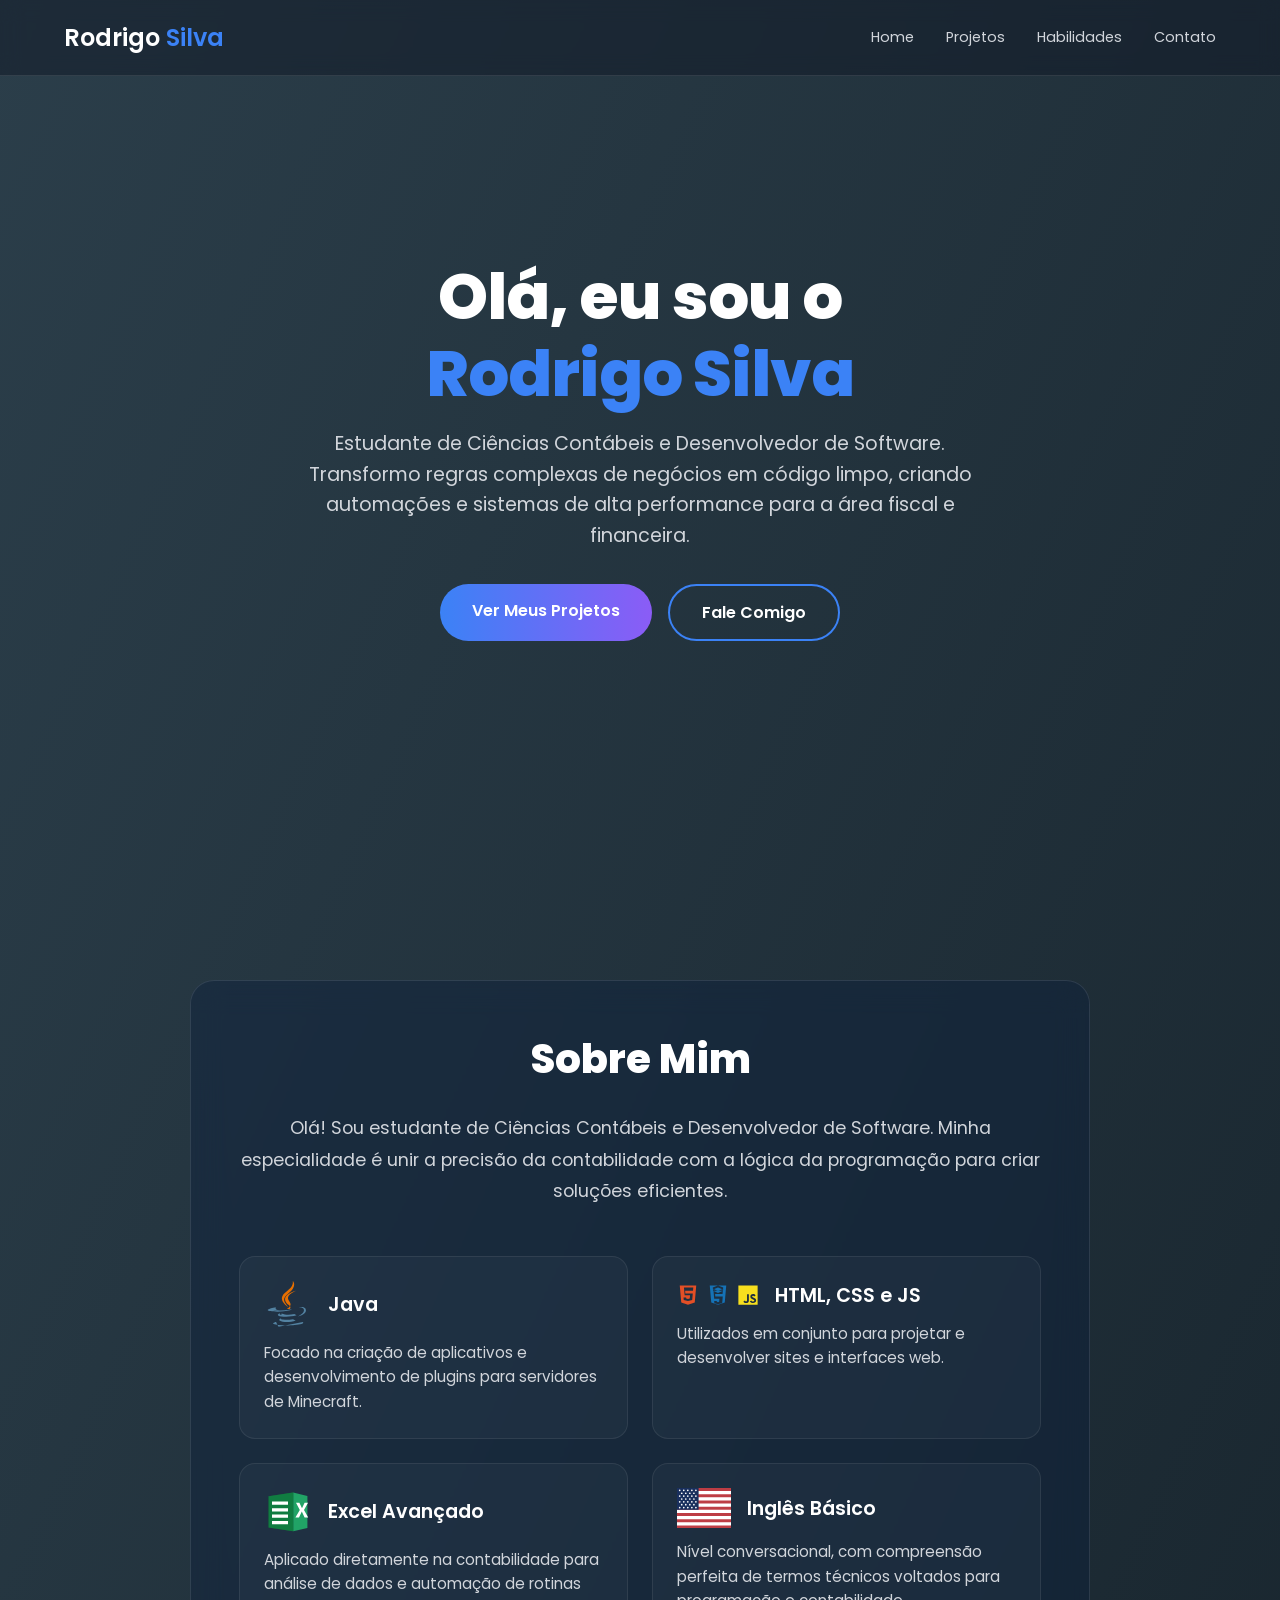
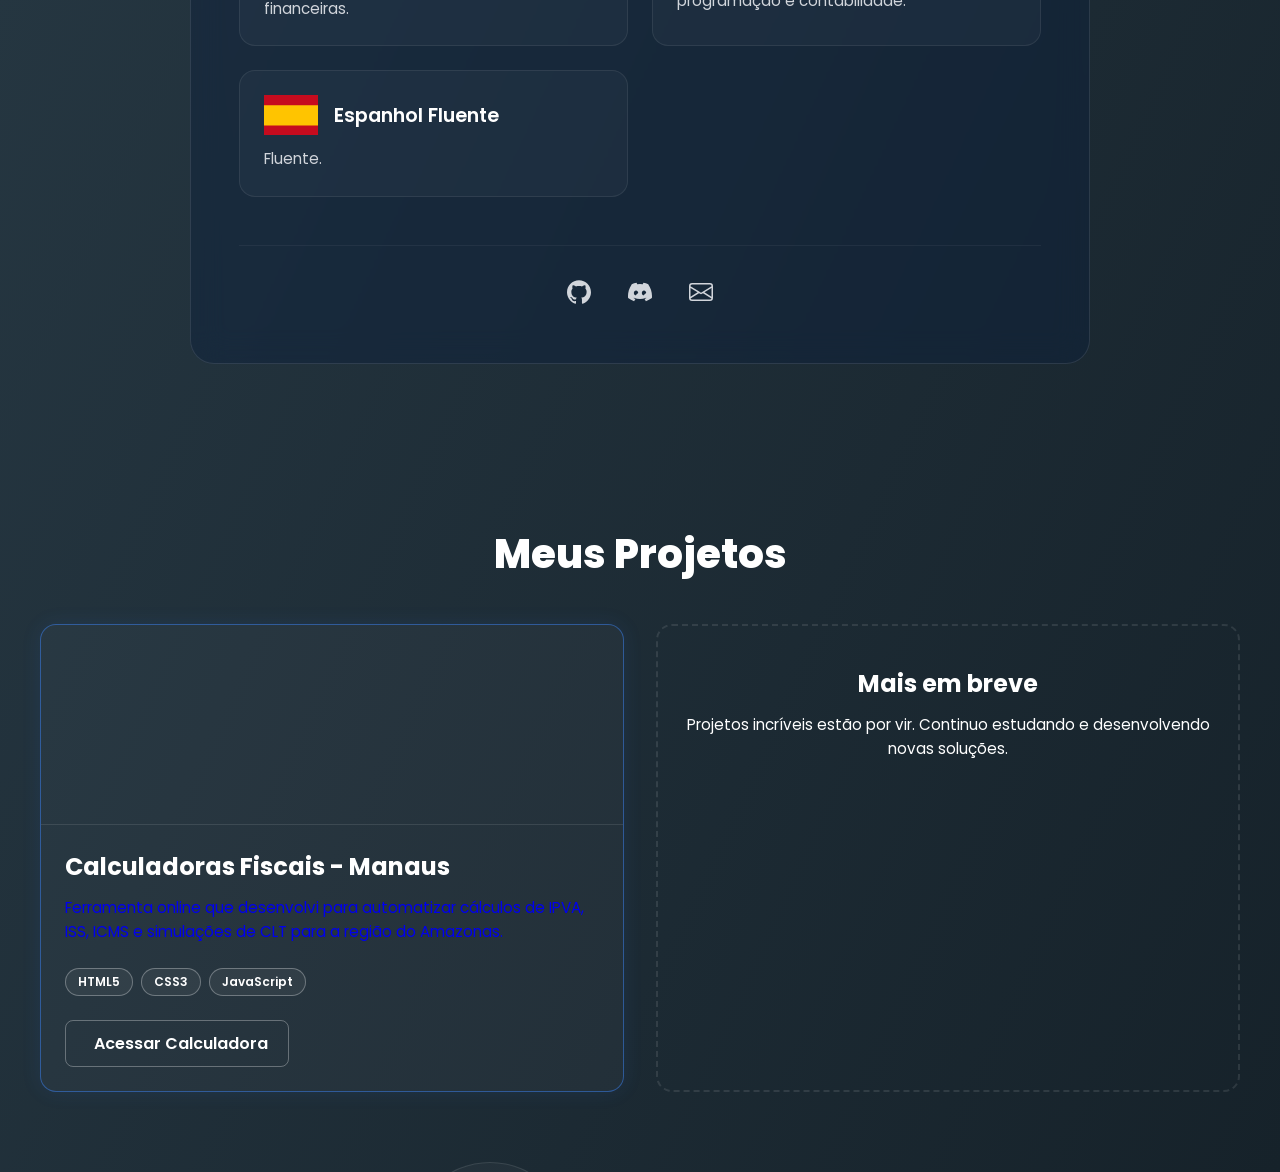
<file: index.html>
<!DOCTYPE html>
<html lang="pt-br">
<head>
  <meta charset="UTF-8">
  <meta name="viewport" content="width=device-width, initial-scale=1.0">
  <title>Rodrigo Silva - Portfólio</title>

  <!-- Google Fonts: Poppins -->
  <link rel="preconnect" href="https://fonts.googleapis.com">
  <link rel="preconnect" href="https://fonts.gstatic.com" crossorigin>
  <link href="https://fonts.googleapis.com/css2?family=Poppins:wght@400;600;800&display=swap" rel="stylesheet">

  <link rel="stylesheet" href="css/style.css">
</head>
<body>

<ul class="bg-bubbles">
  <li></li>
  <li></li>
  <li></li>
  <li></li>
  <li></li>
  <li></li>
  <li></li>
  <li></li>
  <li></li>
  <li></li>
</ul>

<!-- ==========================================================================
   HERO SECTION (PRIMEIRA DOBRA)
   ========================================================================== -->
<section class="hero-section">

  <header class="navbar">
    <div class="navbar-container">
      <a href="#" class="logo">Rodrigo <span class="logo-highlight">Silva</span></a>
      <nav class="nav-menu">
        <a href="#" class="nav-link">Home</a>
        <a href="#projetos" class="nav-link">Projetos</a>
        <a href="#sobre-mim" class="nav-link">Habilidades</a>
        <a href="#contato" class="nav-link">Contato</a>
      </nav>
    </div>
  </header>

  <div class="hero-content">
    <h1 class="hero-headline">Olá, eu sou o <br/><span class="logo-highlight">Rodrigo Silva</span></h1>
    <p class="hero-subheadline">
      Estudante de Ciências Contábeis e Desenvolvedor de Software. Transformo regras complexas de negócios em código limpo, criando automações e sistemas de alta performance para a área fiscal e financeira.
    </p>
    <div class="hero-actions">
      <a href="#projetos" class="btn btn-primary">Ver Meus Projetos</a>
      <a href="#contato" class="btn btn-secondary">Fale Comigo</a>
    </div>
  </div>

</section>

<!-- ==========================================================================
   SEÇÃO SOBRE MIM & HABILIDADES (GLASSMORPHISM)
   ========================================================================== -->
<section id="sobre-mim" class="about-section">
  <div class="about-card">

    <div class="about-info">
      <h2 class="about-name">Sobre Mim</h2>
      <p class="about-bio">
        Olá! Sou estudante de Ciências Contábeis e Desenvolvedor de Software. Minha especialidade é unir a precisão da contabilidade com a lógica da programação para criar soluções eficientes.
      </p>

      <!-- Nova Grade de Habilidades -->
      <div class="skills-grid">

        <!-- Card Java -->
        <div class="skill-card java">
          <div class="skill-header">
            <svg xmlns="http://www.w3.org/2000/svg" viewBox="0 0 32 32" width="48" height="48">
              <path d="M16.05 8.44c6.59-5.11 3.21-8.44 3.21-8.44.5 5.29-5.45 6.54-7.04 10.17-1.09 2.48.74 4.65 3.83 7.39-.27-.61-.69-1.2-1.12-1.79-1.45-2.03-2.96-4.15 1.12-7.33z" fill="#E76F00"/>
              <path d="M17.1 18.68s1.98-1.6-1.59-3.38c-5.32-6.03 5.82-8.76 5.82-8.76-6.8 3.28-5.79 5.22-4.08 7.58 1.83 2.54-2.15 4.56-2.15 4.56z" fill="#E76F00"/>
              <path d="M22.94 23.45c6.1-3.12 3.28-6.12 1.31-5.71-.48.1-.7.18-.7.18s.18-.28.52-.4c3.9-1.35 6.9 3.97-1.25 6.08 0 0.09-.08.12-.15z" fill="#5382A1"/>
              <path d="M10.23 19.5c-3.82-.5-2.09-1.88-2.09-1.88s-2.3-.15-5.12 1.19c-3.34 1.59 8.26 2.31 14.27.76.62-.42 1.49-.78 1.49-.78s-2.46.43-4.91.63c-2.99.25-6.21.3-7.82.08z" fill="#5382A1"/>
              <path d="M11.69 22.48c-2.13-.22-.74-1.23-.74-1.23-5.51 1.8 3.07 3.84 10.77 1.62-.82-.28-1.34-.8-1.34-.8-3.76.71-5.94.69-8.69-.41z" fill="#5382A1"/>
              <path d="M12.61 25.7c-2.13-.24-.88-.95-.88-.95-5.01 1.37 3.04 4.21 9.41 1.53-1.04-.4-1.79-.86-1.79-.86-2.84.53-4.16.57-6.74.28z" fill="#5382A1"/>
              <path d="M25.94 27.34s.92.75-1.01 1.32c-3.68 1.1-15.31 1.43-18.54.04-1.16-.5 1.02-1.19 1.7-1.37 0 0.07.85 1.78 1.62 3.19 1.44 13.49 2.59 16.07-1.61z" fill="#5382A1"/>
            </svg>
            <h3>Java</h3>
          </div>
          <p class="skill-desc">Focado na criação de aplicativos e desenvolvimento de plugins para servidores de Minecraft.</p>
        </div>

        <!-- Card Web (HTML, CSS, JS) -->
        <div class="skill-card web">
          <div class="skill-header">
            <div class="skill-icons">
              <svg xmlns="http://www.w3.org/2000/svg" viewBox="0 0 384 512" width="22" height="22">
                <path fill="#e34f26" d="M0 32l34.9 395.8L191.5 480l157.6-52.2L384 32H0zm308.6 127.9H124.4l5.2 58.5h173.6l-13.5 152.1-98.3 26.5-98.3-26.5-4.8-53.7h59.6l1.9 21.2 41.7 11.2 41.7-11.2 6.5-73.4H114.3l-16.4-184.2h217.2l-6.5 73.4z"/>
              </svg>
              <svg xmlns="http://www.w3.org/2000/svg" viewBox="0 0 384 512" width="22" height="22">
                <path fill="#1572b6" d="M0 32l34.9 395.8L192 480l157.1-52.2L384 32H0zm313.1 80l-4.8 47.3L192 208l-116.3-48.7 4.8-47.3L192 160l121.1-48zM75.7 128l-4.8-48L192 32l121.1 48-4.8 48L192 80 75.7 128zm32.5 320.1l-4.8-53.7H163l1.9 21.2 27.1 7.3 27.1-7.3 6.5-73.4H103.3l-16.4-184.2h217.2l-6.5 73.4H124.4l5.2 58.5h173.6l-13.5 152.1-98.2 26.5-98.3-26.5z"/>
              </svg>
              <svg xmlns="http://www.w3.org/2000/svg" viewBox="0 0 448 512" width="22" height="22">
                <path fill="#f7df1e" d="M0 32v448h448V32H0zm243.8 349.4c0 43.6-25.6 63.5-62.9 63.5-33.7 0-53.2-17.4-63.2-38.5l34.3-20.7c6.6 11.7 12.6 21.6 27.1 21.6 13.8 0 22.6-5.4 22.6-26.5V237.7h42.1v143.7zm99.6 63.5c-39.1 0-64.4-18.6-76.7-43l34.3-19.8c9 14.7 20.8 25.6 41.5 25.6 17.4 0 28.6-8.7 28.6-20.8 0-14.4-11.4-19.5-30.7-28l-10.5-4.5c-30.4-12.9-50.5-29.2-50.5-63.5 0-31.6 24.1-55.6 61.6-55.6 26.8 0 46 9.3 59.8 33.7L368 290c-7.2-12.9-15-18-27.1-18-12.3 0-20.1 7.8-20.1 18 0 12.6 7.8 17.7 25.9 25.6l10.5 4.5c35.8 15.3 55.9 31 55.9 66.2 0 37.8-29.8 58.6-69.7 58.6z"/>
              </svg>
            </div>
            <h3>HTML, CSS e JS</h3>
          </div>
          <p class="skill-desc">Utilizados em conjunto para projetar e desenvolver sites e interfaces web.</p>
        </div>

        <!-- Card Excel -->
        <div class="skill-card excel">
          <div class="skill-header">
            <svg xmlns="http://www.w3.org/2000/svg" viewBox="0 0 24 24" width="48" height="48">
              <path fill="#185C37" d="M14.6 2.3L2.3 4.1v15.7L14.6 21.6z"/>
              <path fill="#21A366" d="M14.6 2.3v19.3l7.1-1.6V4z"/>
              <path fill="#fff" d="M16 7.4h1.7l1.3 2.7 1.3-2.7h1.7l-2 3.6 2.1 3.8h-1.8l-1.4-3-1.4 3h-1.8l2.2-3.8z"/>
              <path fill="#107C41" d="M2.3 4.1L14.6 2.3v19.3L2.3 19.8z"/>
              <path fill="#fff" d="M4 6.8h8v1.6H4zm0 3.3h8v1.6H4zm0 3.2h8v1.6H4zm0 3.2h8v1.6H4z"/>
            </svg>
            <h3>Excel Avançado</h3>
          </div>
          <p class="skill-desc">Aplicado diretamente na contabilidade para análise de dados e automação de rotinas financeiras.</p>
        </div>

        <!-- Card Inglês -->
        <div class="skill-card english">
          <div class="skill-header">
            <svg xmlns="http://www.w3.org/2000/svg" viewBox="0 0 640 480" width="54" height="40.5">
              <path fill="#bd3d44" d="M0 0h640v480H0z"/>
              <path d="M0 37h640v37H0zm0 74h640v37H0zm0 74h640v37H0zm0 74h640v37H0zm0 74h640v37H0zm0 74h640v37H0z" fill="#fff"/>
              <path fill="#192f5d" d="M0 0h256v258H0z"/>
              <g fill="#fff">
                <circle cx="32" cy="28" r="10" />
                <circle cx="80" cy="28" r="10" />
                <circle cx="128" cy="28" r="10" />
                <circle cx="176" cy="28" r="10" />
                <circle cx="224" cy="28" r="10" />
                <circle cx="56" cy="62" r="10" />
                <circle cx="104" cy="62" r="10" />
                <circle cx="152" cy="62" r="10" />
                <circle cx="200" cy="62" r="10" />
                <circle cx="32" cy="96" r="10" />
                <circle cx="80" cy="96" r="10" />
                <circle cx="128" cy="96" r="10" />
                <circle cx="176" cy="96" r="10" />
                <circle cx="224" cy="96" r="10" />
                <circle cx="56" cy="130" r="10" />
                <circle cx="104" cy="130" r="10" />
                <circle cx="152" cy="130" r="10" />
                <circle cx="200" cy="130" r="10" />
                <circle cx="32" cy="164" r="10" />
                <circle cx="80" cy="164" r="10" />
                <circle cx="128" cy="164" r="10" />
                <circle cx="176" cy="164" r="10" />
                <circle cx="224" cy="164" r="10" />
                <circle cx="56" cy="198" r="10" />
                <circle cx="104" cy="198" r="10" />
                <circle cx="152" cy="198" r="10" />
                <circle cx="200" cy="198" r="10" />
                <circle cx="32" cy="232" r="10" />
                <circle cx="80" cy="232" r="10" />
                <circle cx="128" cy="232" r="10" />
                <circle cx="176" cy="232" r="10" />
                <circle cx="224" cy="232" r="10" />
              </g>
            </svg>
            <h3>Inglês Básico</h3>
          </div>
          <p class="skill-desc">Nível conversacional, com compreensão perfeita de termos técnicos voltados para programação e contabilidade.</p>
        </div>

        <!-- Card Espanhol -->
        <div class="skill-card spanish">
          <div class="skill-header">
            <svg xmlns="http://www.w3.org/2000/svg" viewBox="0 0 640 480" width="54" height="40.5">
              <path fill="#c60b1e" d="M0 0h640v480H0z"/>
              <path fill="#ffc400" d="M0 120h640v240H0z"/>
            </svg>
            <h3>Espanhol Fluente</h3>
          </div>
          <p class="skill-desc">Fluente.</p>
        </div>

      </div>

      <div id="contato" class="social-icons">
        <a href="#" class="social-icon github" target="_blank">
          <svg role="img" viewBox="0 0 24 24" xmlns="http://www.w3.org/2000/svg" width="24" height="24">
            <path fill="currentColor" d="M12 .297c-6.63 0-12 5.373-12 12 0 5.303 3.438 9.8 8.205 11.385.6.113.82-.258.82-.577 0-.285-.01-1.04-.015-2.04-3.338.724-4.042-1.61-4.042-1.61C4.422 18.07 3.633 17.7 3.633 17.7c-1.087-.744.084-.729.084-.729 1.205.084 1.838 1.236 1.838 1.236 1.07 1.835 2.809 1.305 3.495.998.108-.776.417-1.305.76-1.605-2.665-.3-5.466-1.332-5.466-5.93 0-1.31.465-2.38 1.235-3.22-.135-.303-.54-1.523.105-3.176 0 0 1.005-.322 3.3 1.23.96-.267 1.98-.399 3-.405 1.02.006 2.04.138 3 .405 2.28-1.552 3.285-1.23 3.285-1.23.645 1.653.24 2.873.12 3.176.765.84 1.23 1.91 1.23 3.22 0 4.61-2.805 5.625-5.475 5.92.42.36.81 1.096.81 2.22v3.29c0 .319.19.694.82.576C20.565 22.092 24 17.592 24 12.297c0-6.627-5.373-12-12-12"/>
          </svg>
        </a>
        <a href="SEU_LINK_DO_DISCORD_AQUI" class="social-icon discord" target="_blank">
          <svg xmlns="http://www.w3.org/2000/svg" viewBox="0 0 16 16" width="24" height="24">
            <path fill="currentColor" d="M13.545 2.907a13.2 13.2 0 0 0-3.257-1.011.05.05 0 0 0-.052.025c-.141.25-.297.577-.406.833a12.2 12.2 0 0 0-3.658 0 8 8 0 0 0-.412-.833.05.05 0 0 0-.052-.025c-1.125.194-2.22.534-3.257 1.011a.04.04 0 0 0-.021.018C.356 6.024-.213 9.047.066 12.032q.003.022.021.037a13.3 13.3 0 0 0 3.995 2.02.05.05 0 0 0 .056-.019q.463-.63.818-1.329a.05.05 0 0 0-.01-.059l-.018-.011a9 9 0 0 1-1.248-.595.05.05 0 0 1-.02-.066l.015-.019q.127-.095.248-.195a.05.05 0 0 1 .051-.007c2.619 1.196 5.454 1.196 8.041 0a.05.05 0 0 1 .053.007q.121.1.248.195a.05.05 0 0 1-.004.085 8 8 0 0 1-1.249.594.05.05 0 0 0-.03.03.05.05 0 0 0 .003.041c.24.465.515.909.817 1.329a.05.05 0 0 0 .056.019 13.2 13.2 0 0 0 4.001-2.02.05.05 0 0 0 .021-.037c.334-3.451-.559-6.449-2.366-9.106a.03.03 0 0 0-.02-.019m-8.198 7.307c-.789 0-1.438-.724-1.438-1.612s.637-1.613 1.438-1.613c.807 0 1.45.73 1.438 1.613-.888.637-1.612 1.438-1.438 1.612m5.316 0c-.788 0-1.438-.724-1.438-1.612s.637-1.613 1.438-1.613c.807 0 1.451.73 1.438 1.613-.888.631-1.612 1.438-1.438 1.612"/>
          </svg>
        </a>
        <a href="mailto:seu-email@dominio.com" class="social-icon email" target="_blank">
          <svg xmlns="http://www.w3.org/2000/svg" viewBox="0 0 16 16" width="24" height="24">
            <path fill="currentColor" d="M0 4a2 2 0 0 1 2-2h12a2 2 0 0 1 2 2v8a2 2 0 0 1-2 2H2a2 2 0 0 1-2-2zm2-1a1 1 0 0 0-1 1v.217l7 4.2 7-4.2V4a1 1 0 0 0-1-1zm13 2.383-4.708 2.825L15 11.105zm-.034 6.876-5.64-3.471L8 9.583l-1.326-.795-5.64 3.47A1 1 0 0 0 2 13h12a1 1 0 0 0.966-.741M1 11.105l4.708-2.897L1 5.383z"/>
          </svg>
        </a>
      </div>
    </div>
  </div>
</section>

<!-- ==========================================================================
   SEÇÃO DE PROJETOS
   ========================================================================== -->
<section id="projetos" class="projects-section">
  <div class="projects-container">
    <h2 class="section-title">Meus Projetos</h2>
    <div class="projects-grid">

      <!-- Card de Projeto Destaque (Calculadora) -->
      <a href="calculadora.html" class="project-card highlight" style="text-decoration: none;">
        <div class="project-image" style="background-image: url('https://images.unsplash.com/photo-1554224155-8d04cb21cd6c?q=80&w=2070&auto=format&fit=crop');"></div>
        <div class="project-content">
          <h3 style="color: #ffffff;">Calculadoras Fiscais - Manaus</h3>
          <p style="color: var(--text-secondary);">Ferramenta online que desenvolvi para automatizar cálculos de IPVA, ISS, ICMS e simulações de CLT para a região do Amazonas.</p>
          <div class="project-tags">
            <span class="tag" style="color: #ffffff; border-color: rgba(255,255,255,0.3);">HTML5</span>
            <span class="tag" style="color: #ffffff; border-color: rgba(255,255,255,0.3);">CSS3</span>
            <span class="tag" style="color: #ffffff; border-color: rgba(255,255,255,0.3);">JavaScript</span>
          </div>
          <span class="btn-project" style="color: #ffffff; border-color: rgba(255,255,255,0.3); z-index: 10; position: relative;">
            <i class="ph ph-play-circle"></i> Acessar Calculadora
          </span>
        </div>
      </a>

      <!-- Card Estático -->
      <div class="project-card static-card">
        <div class="project-content">
          <i class="ph ph-code" style="font-size: 3rem; color: #ffffff; margin-bottom: 1rem;"></i>
          <h3 style="color: #ffffff;">Mais em breve</h3>
          <p style="color: #ffffff;">Projetos incríveis estão por vir. Continuo estudando e desenvolvendo novas soluções.</p>
        </div>
      </div>

    </div>
  </div>
</section>

</body>
</html>
</file>
<file: css/style.css>
/* ==========================================================================
   DARK MODE HERO SECTION - PREMIUM LANDING PAGE
   ========================================================================== */

/* -------------------------------------------------------------------------- */
/*   1. CONFIGURAÇÕES GLOBAIS E VARIÁVEIS DE DESIGN
/* -------------------------------------------------------------------------- */
:root {
    /* Paleta de Cores */
    --cor-texto-principal: #FFFFFF;
    --cor-texto-secundario: #d1d5db; /* Cinza claro */
    --gradiente-acao: linear-gradient(90deg, #3B82F6 0%, #8B5CF6 100%); /* Azul Neon -> Roxo */
    --cor-borda-fantasma: #3B82F6;
    --cor-fundo-overlay: rgba(0, 0, 0, 0.7);
    --cor-fundo-navbar: rgba(17, 24, 39, 0.5); /* Fundo escuro semi-transparente */
    --cor-fundo-glass: rgba(10, 30, 60, 0.4);
    --cor-borda-glass: rgba(255, 255, 255, 0.1);
    --cor-icone-hover: #3B82F6; /* Azul Vibrante */
    --cor-card-projeto: rgba(255, 255, 255, 0.03); /* Fundo dos cards de projeto */

    /* Tipografia */
    --fonte-principal: 'Poppins', sans-serif;

    /* Transições */
    --transicao-suave: all 0.3s ease-in-out;
}

/* -------------------------------------------------------------------------- */
/*   2. RESET E ESTILO BASE
/* -------------------------------------------------------------------------- */
* {
    margin: 0;
    padding: 0;
    box-sizing: border-box;
}

body {
    font-family: var(--fonte-principal);
    background: linear-gradient(to bottom right, #2b3e4a, #16222a);
    color: var(--cor-texto-principal);
    -webkit-font-smoothing: antialiased;
    -moz-osx-font-smoothing: grayscale;
    min-height: 100vh;
    overflow-x: hidden;
    position: relative;
    /* Comportamento de rolagem suave para links internos (âncoras) */
    scroll-behavior: smooth;
}

/* Oculte o overlay antigo da floresta */
.hero-overlay {
    display: none;
}

/* ==========================================================================
   ANIMAÇÃO DE FUNDO (BOLHAS FLUTUANTES)
   ========================================================================== */
.bg-bubbles {
    position: absolute;
    top: 0;
    left: 0;
    width: 100%;
    height: 100%;
    z-index: 0; /* Fica atrás de todo o conteúdo */
    overflow: hidden;
}

.bg-bubbles li {
    position: absolute;
    list-style: none;
    display: block;
    width: 40px;
    height: 40px;
    /* Cor e borda das bolhas (branco quase transparente) */
    background-color: rgba(255, 255, 255, 0.03);
    border: 1px solid rgba(255, 255, 255, 0.1);
    border-radius: 50%;
    bottom: -150px;
    /* Configuração da animação infinita */
    animation: floatUp 25s infinite linear;
}

/* Tamanhos, posições e velocidades diferentes para cada bolha */
.bg-bubbles li:nth-child(1) { left: 10%; width: 80px; height: 80px; animation-delay: 0s; }
.bg-bubbles li:nth-child(2) { left: 20%; width: 30px; height: 30px; animation-delay: 2s; animation-duration: 17s; }
.bg-bubbles li:nth-child(3) { left: 25%; width: 50px; height: 50px; animation-delay: 4s; }
.bg-bubbles li:nth-child(4) { left: 40%; width: 60px; height: 60px; animation-delay: 0s; animation-duration: 22s; }
.bg-bubbles li:nth-child(5) { left: 70%; width: 35px; height: 35px; animation-delay: 0s; }
.bg-bubbles li:nth-child(6) { left: 80%; width: 120px; height: 120px; animation-delay: 3s; }
.bg-bubbles li:nth-child(7) { left: 32%; width: 160px; height: 160px; animation-delay: 7s; }
.bg-bubbles li:nth-child(8) { left: 55%; width: 45px; height: 45px; animation-delay: 15s; animation-duration: 40s; }
.bg-bubbles li:nth-child(9) { left: 25%; width: 25px; height: 25px; animation-delay: 2s; animation-duration: 40s; }
.bg-bubbles li:nth-child(10) { left: 85%; width: 150px; height: 150px; animation-delay: 11s; }

/* A mágica do movimento */
@keyframes floatUp {
    0% {
        transform: translateY(0) scale(1);
        opacity: 1;
    }
    100% {
        transform: translateY(-1000px) scale(1.5);
        opacity: 0;
    }
}

/* -------------------------------------------------------------------------- */
/*   3. HERO SECTION E BACKGROUND
/* -------------------------------------------------------------------------- */
.hero-section {
    position: relative;
    min-height: 100vh;
    display: flex;
    flex-direction: column;
    align-items: center;
    justify-content: center;
    text-align: center;
    padding: 0 24px;
}

.navbar, .hero-content {
    position: relative;
    z-index: 2;
    width: 100%;
}

/* -------------------------------------------------------------------------- */
/*   4. NAVBAR (MENU NO TOPO)
/* -------------------------------------------------------------------------- */
.navbar {
    position: absolute;
    top: 0;
    left: 0;
    padding: 20px 0;
    width: 100%;
    background-color: var(--cor-fundo-navbar);
    backdrop-filter: blur(10px);
    -webkit-backdrop-filter: blur(10px);
    border-bottom: 1px solid var(--cor-borda-glass);
}

.navbar-container {
    max-width: 1200px;
    margin: 0 auto;
    padding: 0 24px;
    display: flex;
    justify-content: space-between;
    align-items: center;
}

.logo {
    font-size: 1.5em;
    font-weight: 600;
    color: var(--cor-texto-principal);
    text-decoration: none;
}

.logo-highlight {
    color: var(--cor-borda-fantasma);
}

.nav-menu {
    display: flex;
    gap: 32px;
}

.nav-link {
    color: var(--cor-texto-secundario);
    text-decoration: none;
    font-size: 0.9em;
    font-weight: 400;
    transition: var(--transicao-suave);
}

.nav-link:hover {
    color: var(--cor-texto-principal);
}

/* -------------------------------------------------------------------------- */
/*   5. CONTEÚDO CENTRAL (TIPOGRAFIA)
/* -------------------------------------------------------------------------- */
.hero-content {
    max-width: 900px;
}

.hero-headline {
    font-size: 4rem;
    font-weight: 800;
    line-height: 1.2;
    margin-bottom: 16px;
    letter-spacing: -1px;
}

.hero-subheadline {
    font-size: 1.2rem;
    font-weight: 400;
    color: var(--cor-texto-secundario);
    max-width: 700px;
    margin: 0 auto 32px auto;
    line-height: 1.6;
}

/* -------------------------------------------------------------------------- */
/*   6. BOTÕES DE AÇÃO (PILL BUTTONS)
/* -------------------------------------------------------------------------- */
.hero-actions {
    display: flex;
    justify-content: center;
    gap: 16px;
}

.btn {
    padding: 14px 32px;
    border-radius: 50px;
    text-decoration: none;
    font-weight: 600;
    font-size: 1em;
    transition: var(--transicao-suave);
    display: inline-block;
}

.btn-primary {
    background: var(--gradiente-acao);
    color: var(--cor-texto-principal);
    border: none;
}

.btn-primary:hover {
    transform: translateY(-3px);
    box-shadow: 0 10px 20px rgba(0, 0, 0, 0.2);
    filter: brightness(1.1);
}

.btn-secondary {
    background-color: transparent;
    color: var(--cor-texto-principal);
    border: 2px solid var(--cor-borda-fantasma);
}

.btn-secondary:hover {
    background-color: var(--cor-borda-fantasma);
    color: var(--cor-texto-principal);
}

/* -------------------------------------------------------------------------- */
/*   7. SEÇÃO SOBRE MIM (GLASSMORPHISM) E SEÇÕES DE CONTEÚDO
/* -------------------------------------------------------------------------- */
.about-section {
    padding: 80px 24px;
    display: flex;
    justify-content: center;
    align-items: center;
    min-height: 60vh;
    /* Define padding no topo para compensar a navbar fixa ao rolar (ancoragem) */
    scroll-margin-top: 80px;
}

.about-card {
    max-width: 900px; /* Aumentado para acomodar os cards lado a lado se necessário */
    width: 100%;
    background: var(--cor-fundo-glass);
    backdrop-filter: blur(16px);
    -webkit-backdrop-filter: blur(16px);
    border: 1px solid var(--cor-borda-glass);
    border-radius: 24px;
    padding: 48px;
    /* Remover text-align: center para permitir alinhamento esquerdo na bio e grid nas skills */
}

.about-info {
    width: 100%;
}

.about-name {
    font-size: 2.5em;
    font-weight: 800;
    color: var(--cor-texto-principal);
    margin-bottom: 24px;
    text-align: center;
}

.about-bio {
    font-size: 1.1em;
    line-height: 1.8;
    color: var(--cor-texto-secundario);
    margin-bottom: 48px;
    text-align: center;
    max-width: 800px;
    margin-left: auto;
    margin-right: auto;
}

/* NOVO: Layout em Grade para as Habilidades */
.skills-grid {
    display: grid;
    /* Cria colunas responsivas que se ajustam automaticamente */
    grid-template-columns: repeat(auto-fit, minmax(300px, 1fr));
    gap: 24px;
    margin-bottom: 48px;
}

.skill-card {
    background-color: rgba(255, 255, 255, 0.03);
    border: 1px solid rgba(255, 255, 255, 0.08);
    border-radius: 16px;
    padding: 24px;
    transition: var(--transicao-suave);
    display: flex;
    flex-direction: column;
    gap: 12px;
}

.skill-header {
    display: flex;
    align-items: center;
    gap: 16px;
}

.skill-icons {
    display: flex;
    gap: 8px; /* Para quando houver múltiplos ícones, como no card Web */
}

.skill-header h3 {
    font-size: 1.2em;
    font-weight: 600;
    color: var(--cor-texto-principal);
    margin: 0;
}

.skill-desc {
    font-size: 0.95em;
    color: var(--cor-texto-secundario);
    line-height: 1.6;
    margin: 0;
}

/* Transição do SVG independente dentro do card */
.skill-card svg {
  transition: transform 0.3s cubic-bezier(0.175, 0.885, 0.32, 1.275);
}

/* O pequeno 'pulo' do ícone ao passar o mouse no card inteiro */
.skill-card:hover svg {
  transform: scale(1.1) translateY(-2px);
}

/* Cores de Hover Específicas por Card (Borda e Fundo sutil) */
.skill-card.java:hover {
  background-color: rgba(237, 139, 0, 0.1);
  border-color: rgba(237, 139, 0, 0.3);
}

.skill-card.web:hover {
  background-color: rgba(59, 130, 246, 0.1); /* Azul genérico para o grupo */
  border-color: rgba(59, 130, 246, 0.3);
}

.skill-card.excel:hover {
  background-color: rgba(29, 111, 66, 0.1);
  border-color: rgba(29, 111, 66, 0.3);
}

.skill-card.english:hover {
  background-color: rgba(189, 61, 68, 0.1);
  border-color: rgba(189, 61, 68, 0.3);
}

.skill-card.spanish:hover {
  background-color: rgba(255, 196, 0, 0.1);
  border-color: rgba(255, 196, 0, 0.3);
}


/* -------------------------------------------------------------------------- */
/*   8. ÍCONES SOCIAIS E CONTATO (RODAPÉ/FIM DA PÁGINA)
/* -------------------------------------------------------------------------- */
.social-icons {
    display: flex;
    gap: 16px;
    justify-content: center;
    align-items: center;
    /* Define padding no topo para compensar a navbar fixa ao rolar (ancoragem) */
    scroll-margin-top: 80px;
    padding-top: 24px;
    border-top: 1px solid rgba(255,255,255,0.05); /* Separador visual sutil */
}

.social-icon {
  display: inline-flex;
  align-items: center;
  justify-content: center;
  width: 45px;
  height: 45px;
  color: #d1d5db;
  background-color: transparent;
  border-radius: 50%;
  transition: all 0.3s ease;
  text-decoration: none;
}

.social-icon svg {
  fill: currentColor;
  transition: transform 0.3s ease;
}

.social-icon.github:hover {
    color: var(--cor-icone-hover);
    filter: drop-shadow(0 0 8px rgba(59, 130, 246, 0.8));
    transform: translateY(-3px);
}

.social-icon.discord:hover {
  color: #5865F2;
  background-color: rgba(88, 101, 242, 0.15);
}

.social-icon.discord:hover svg {
  transform: scale(1.15);
}

.social-icon.email:hover {
  color: #ea4335;
  background-color: rgba(234, 67, 53, 0.15);
}

.social-icon.email:hover svg {
  transform: scale(1.15);
}

/* ==========================================================================
   NOVA SEÇÃO: PROJETOS
   ========================================================================== */
.projects-section {
    padding: 80px 24px;
    display: flex;
    justify-content: center;
    scroll-margin-top: 80px; /* Compensar navbar ao rolar */
}

.projects-container {
    width: 100%;
    max-width: 1200px;
}

.section-title {
    font-size: 2.5em;
    font-weight: 800;
    color: var(--cor-texto-principal);
    margin-bottom: 40px;
    text-align: center;
}

.projects-grid {
    display: grid;
    grid-template-columns: repeat(auto-fit, minmax(320px, 1fr));
    gap: 32px;
}

/* Estrutura do Card de Projeto */
.project-card {
    background-color: var(--cor-card-projeto);
    border: 1px solid var(--cor-borda-glass);
    border-radius: 16px;
    overflow: hidden; /* Garante que a imagem não vaze das bordas arredondadas */
    transition: var(--transicao-suave);
    display: flex;
    flex-direction: column;
}

/* Efeito Hover do Card (O pulo inteiro) */
.project-card:hover {
    transform: translateY(-8px);
    box-shadow: 0 15px 30px rgba(0, 0, 0, 0.3);
    border-color: rgba(255, 255, 255, 0.2);
}

/* Imagem de Capa do Projeto */
.project-image {
    width: 100%;
    height: 200px;
    background-size: cover;
    background-position: center;
    border-bottom: 1px solid var(--cor-borda-glass);
}

/* Conteúdo (Textos e Tags) */
.project-content {
    padding: 24px;
    display: flex;
    flex-direction: column;
    flex-grow: 1; /* Ocupa o restante do card */
}

.project-content h3 {
    font-size: 1.5em;
    color: var(--cor-texto-principal);
    margin-bottom: 12px;
}

.project-content p {
    font-size: 0.95em;
    color: var(--cor-texto-secundario);
    line-height: 1.6;
    margin-bottom: 24px;
    flex-grow: 1; /* Empurra os botões para o fundo */
}

/* Fileira de Tags de Tecnologia */
.project-tags {
    display: flex;
    flex-wrap: wrap;
    gap: 8px;
    margin-bottom: 24px;
}

.project-tags .tag {
    font-size: 0.75em;
    font-weight: 600;
    padding: 4px 12px;
    background-color: rgba(255, 255, 255, 0.05);
    border: 1px solid rgba(255, 255, 255, 0.1);
    border-radius: 20px;
    color: var(--cor-texto-secundario);
}

/* Botão ou Link de Ação do Projeto */
.btn-project {
    display: inline-flex;
    align-items: center;
    gap: 8px;
    padding: 10px 20px;
    background-color: rgba(59, 130, 246, 0.1); /* Fundo azul suave */
    color: var(--accent-color);
    text-decoration: none;
    font-weight: 600;
    border-radius: 8px;
    transition: var(--transicao-suave);
    border: 1px solid rgba(59, 130, 246, 0.3);
    align-self: flex-start; /* Evita que o botão ocupe toda a largura */
}

.btn-project:hover {
    background-color: var(--accent-color);
    color: #fff;
}

/* -------------------------------------------------------------------------- */
/* Destaque Visual para o Card da Calculadora */
/* -------------------------------------------------------------------------- */
.project-card.highlight {
    border: 1px solid rgba(59, 130, 246, 0.5); /* Borda azul vibrante */
    box-shadow: 0 0 20px rgba(59, 130, 246, 0.1); /* Brilho inicial suave */
}

.project-card.highlight:hover {
    box-shadow: 0 15px 30px rgba(0, 0, 0, 0.3), 0 0 30px rgba(59, 130, 246, 0.3); /* Brilho intenso no hover */
}

.project-card.highlight .btn-project {
    background-color: var(--accent-color);
    color: #fff;
}

.project-card.highlight .btn-project:hover {
    background-color: #2563eb;
}

/* Card Estático "Mais em Breve" */
.project-card.static-card {
    background-color: transparent;
    border: 2px dashed var(--cor-borda-glass); /* Borda tracejada */
    display: flex;
    justify-content: center;
    align-items: center;
    text-align: center;
}

.project-card.static-card:hover {
    transform: none; /* Não pula no hover */
    box-shadow: none;
    border-color: var(--cor-texto-secundario);
}


/* -------------------------------------------------------------------------- */
/*   9. RESPONSIVIDADE
/* -------------------------------------------------------------------------- */
@media (max-width: 768px) {
    .hero-headline {
        font-size: 2.5rem;
    }

    .hero-subheadline {
        font-size: 1rem;
    }

    .nav-menu {
        display: none;
    }

    .hero-actions {
        flex-direction: column;
        align-items: center;
    }

    .btn {
        width: 100%;
        max-width: 300px;
    }

    .about-card {
        padding: 32px;
    }
}
</file>
